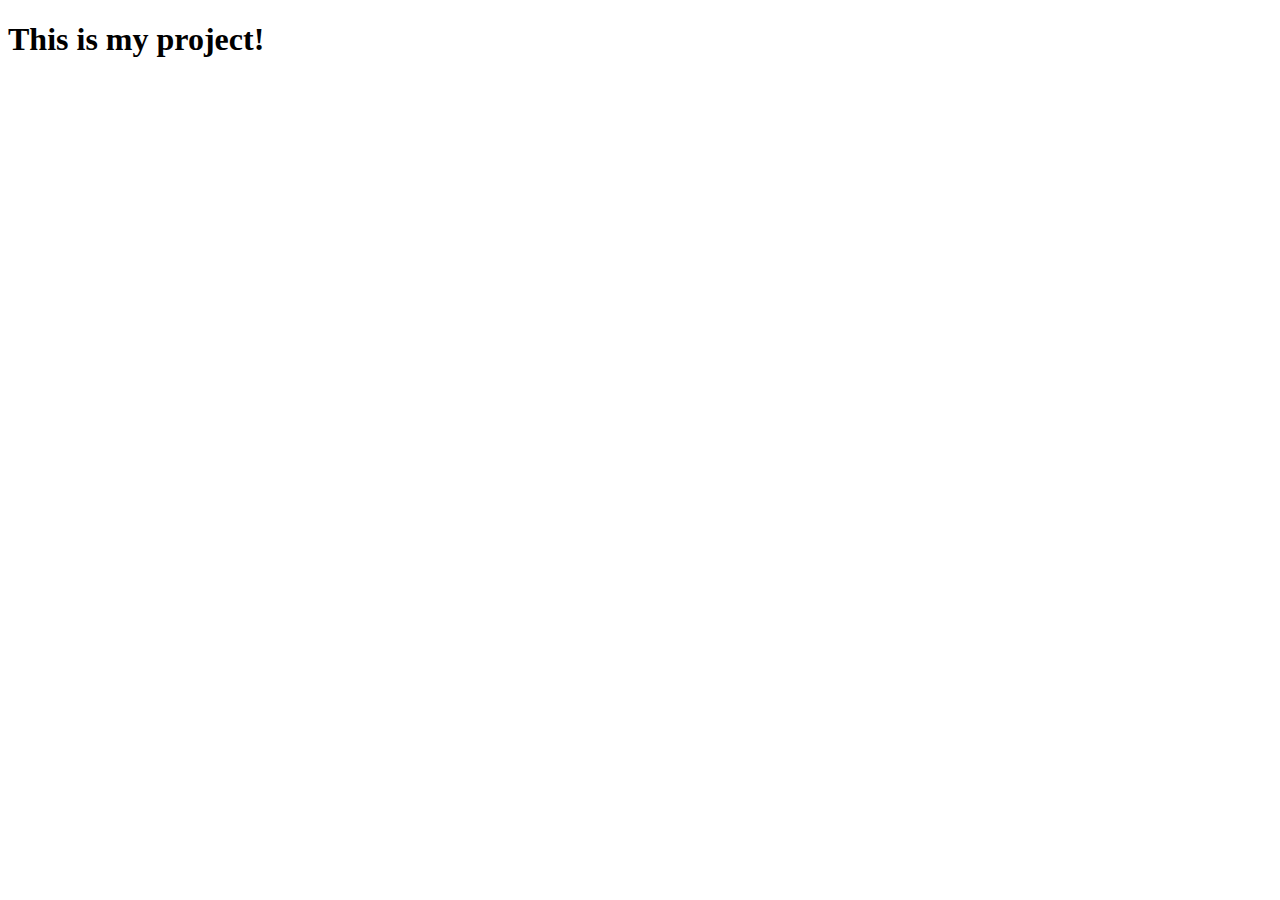
<file: index.html>
<!doctype HTML>
<html lang="en">
  <head>
    <meta charset="utf-8">
    <title>My JavaScripting Master's Student Project</title>
  </head>
  <body>
    <h1>This is my project!</h1>
    <script src="script.js"></script>
  </body>
</html>
</file>
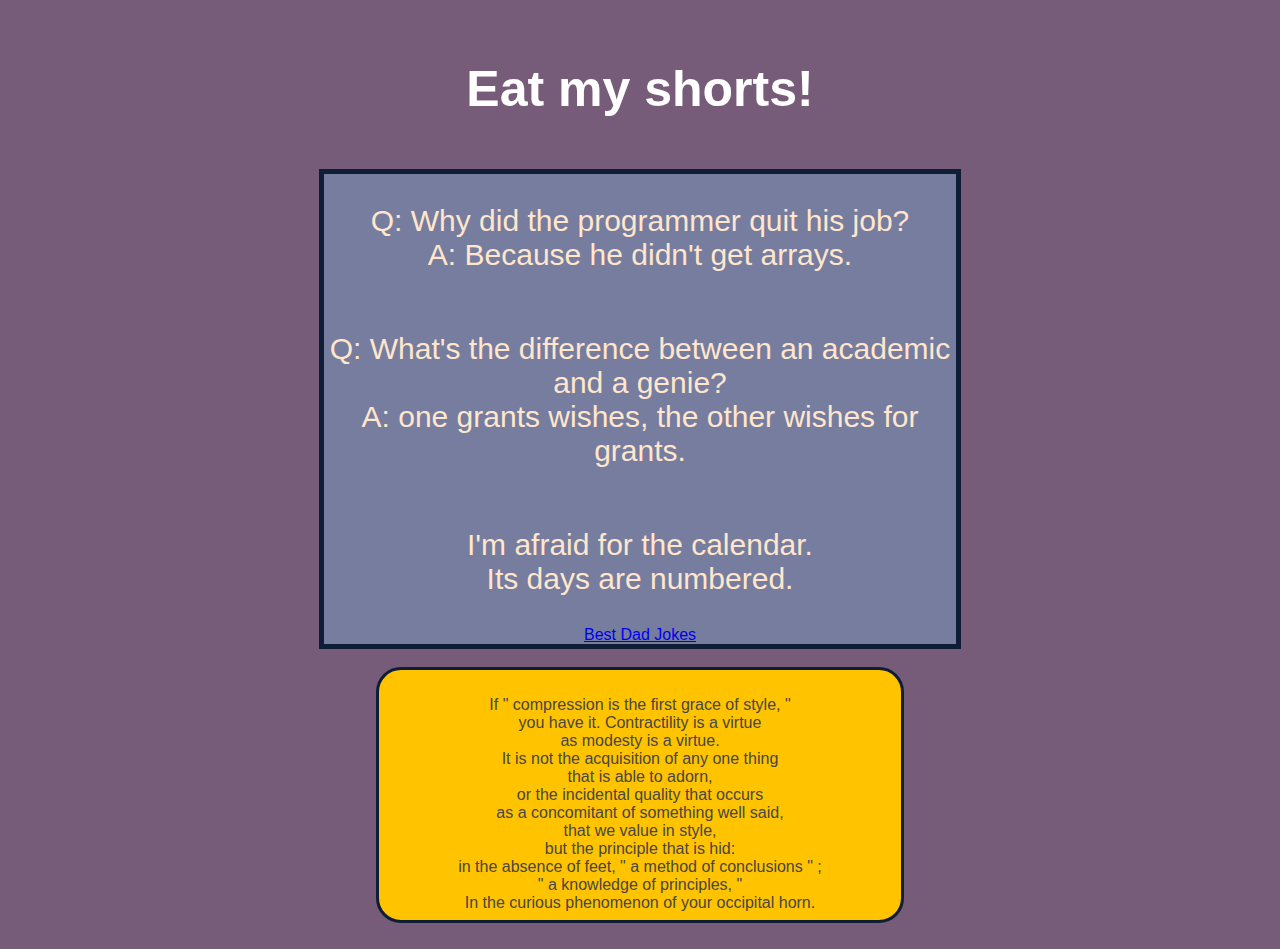
<file: project/index.html>
<!doctype HTML>
<html lang="en">
  <head>
    <meta charset="utf-8">
    <link rel="stylesheet" href="styles.css">
    <title>My JavaScripting Master's Student Project</title>
  </head>
  <body>
    <div class="formatText">
      <h1>Eat my shorts!</h1>
        <section id="joke">
          <p>Q: Why did the programmer quit his job?
          A: Because he didn't get arrays.</p>
          <p>Q: What's the difference between an academic and a genie?
            A: one grants wishes, the other wishes for grants.</p>
          <p>I'm afraid for the calendar. 
            Its days are numbered.</p>
          <a href="https://www.countryliving.com/life/a27452412/best-dad-jokes/">Best Dad Jokes</a>
        </section>
        <section id="poem">
          If " compression is the first grace of style, "
          you have it. Contractility is a virtue
          as modesty is a virtue.
          It is not the acquisition of any one thing
          that is able to adorn,
          or the incidental quality that occurs
          as a concomitant of something well said,
          that we value in style,
          but the principle that is hid:
          in the absence of feet, " a method of conclusions " ;
          " a knowledge of principles, "
          In the curious phenomenon of your occipital horn.
        </section>
      </div>
    <script src="script.js"></script>
  </body>
</html>
</file>
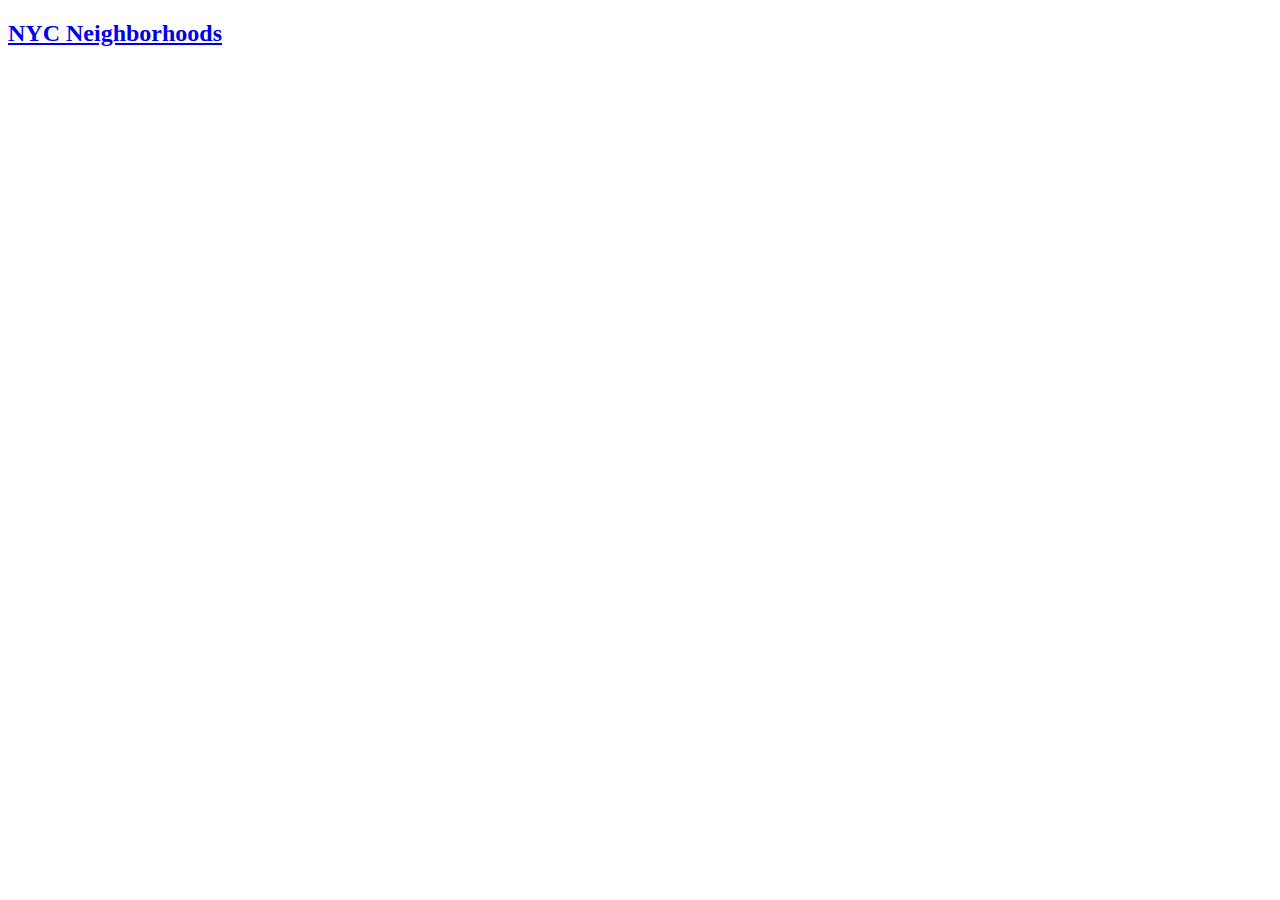
<file: project/chapter_12/index.html>
<!DOCTYPE html>
<html lang="en">
<head>
    <meta charset="UTF-8">
    <meta http-equiv="X-UA-Compatible" content="IE=edge">
    <meta name="viewport" content="width=<device-width>, initial-scale=1.0">
    <title>Document</title>
</head>
<body>
    <h2><a href="nyc-data.html">NYC Neighborhoods</a></h2>
</body>
</html>
</file>
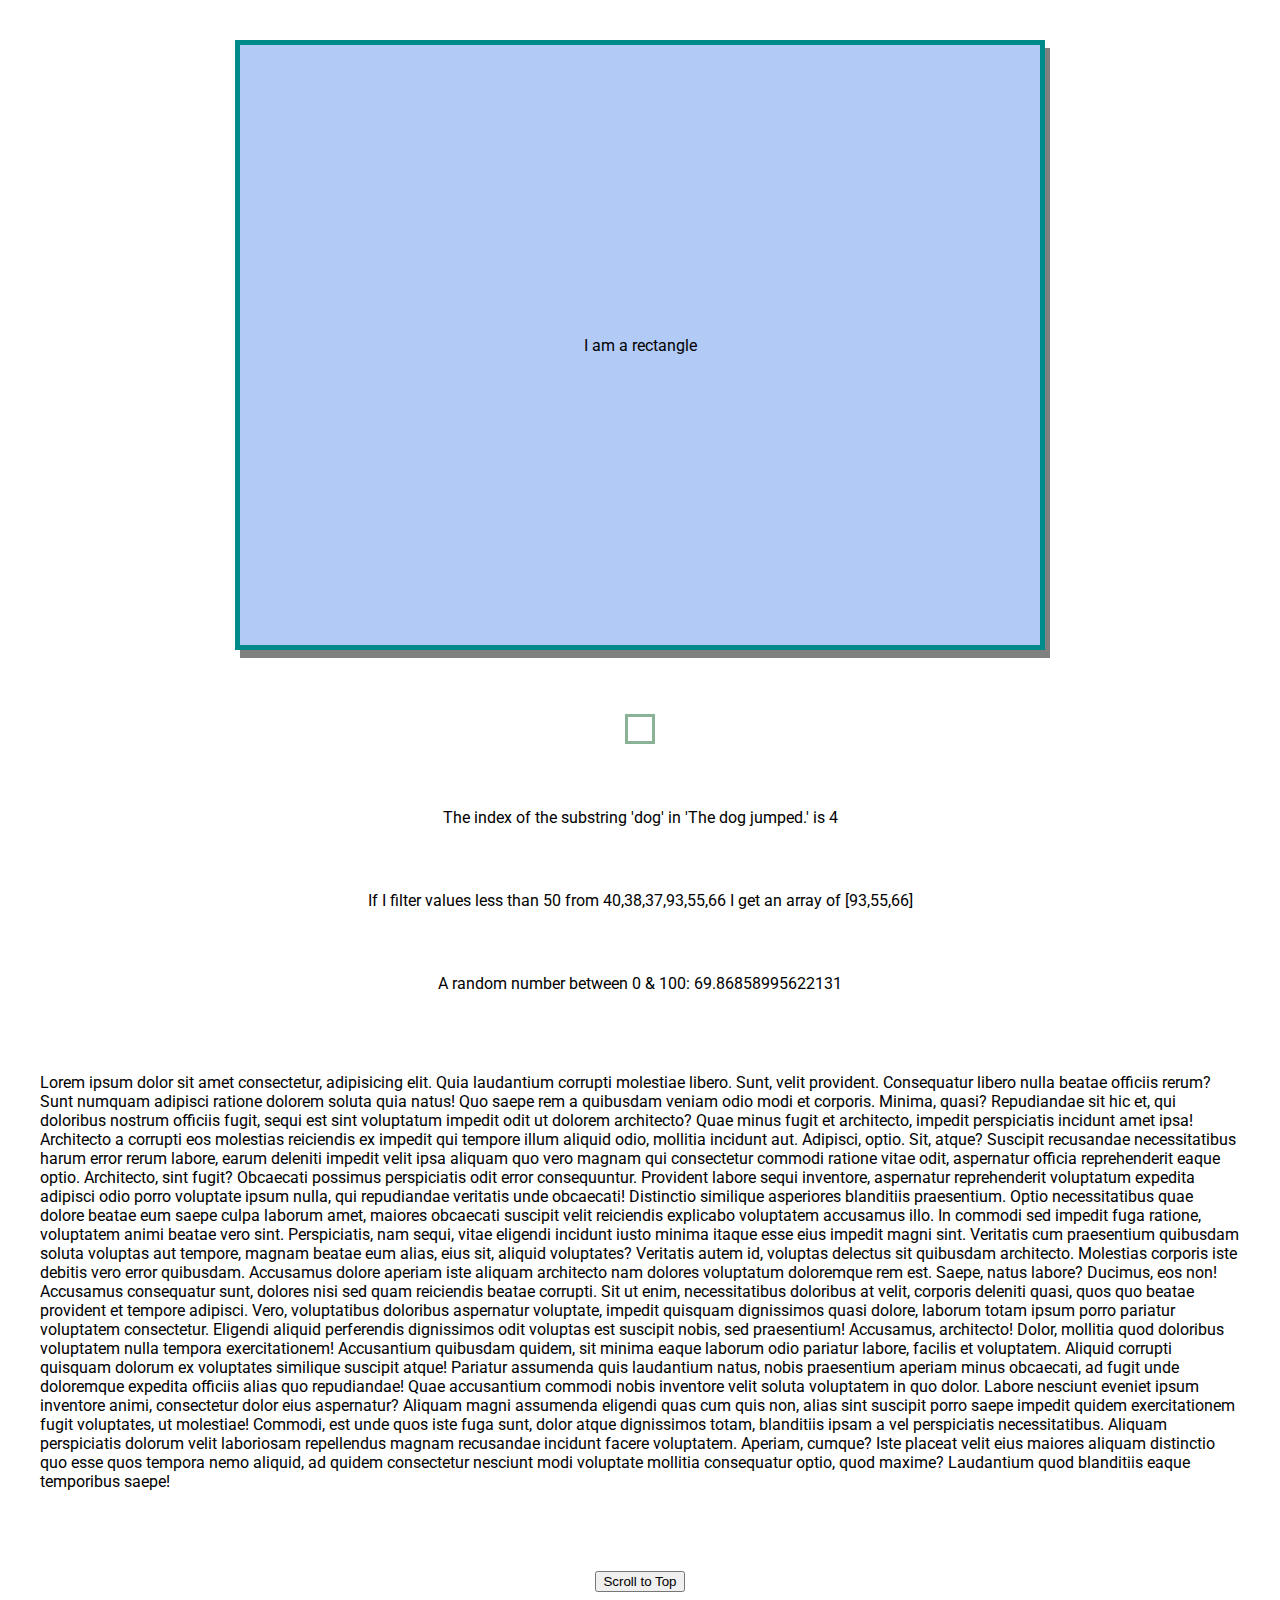
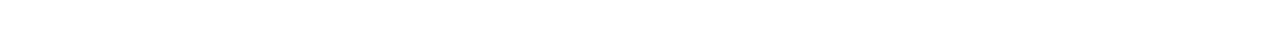
<file: project/chapter_13/index.html>
<!DOCTYPE html>
<html lang="en">
<head>
    <meta charset="UTF-8">
    <meta http-equiv="X-UA-Compatible" content="IE=edge">
    <meta name="viewport" content="width=device-width, initial-scale=1.0">
    <title>Rectangle Project</title>
    <link rel="stylesheet" href="style.css">
    <link rel="preconnect" href="https://fonts.googleapis.com">
<link rel="preconnect" href="https://fonts.gstatic.com" crossorigin>
<link href="https://fonts.googleapis.com/css2?family=Roboto&display=swap" rel="stylesheet">
</head>
<body>
    <div class="container">
        <div class="rectangle">
            <p>I am a rectangle</p>
        </div>
    </div>
    <div class="container">
        <div id="enter-counter"></div>
    </div>
    <div class="container">
        <div id="dog-sentence"></div>
    </div>
    <div class="container">
        <div id="filtered-array"></div>
    </div>
    <div class="container">
        <div id="random-num"></div>
    </div>
    <div class="container">
        <div id="lorem">
            <p>Lorem ipsum dolor sit amet consectetur, adipisicing elit. Quia laudantium corrupti molestiae libero. Sunt, velit provident. Consequatur libero nulla beatae officiis rerum? Sunt numquam adipisci ratione dolorem soluta quia natus!
            Quo saepe rem a quibusdam veniam odio modi et corporis. Minima, quasi? Repudiandae sit hic et, qui doloribus nostrum officiis fugit, sequi est sint voluptatum impedit odit ut dolorem architecto?
            Quae minus fugit et architecto, impedit perspiciatis incidunt amet ipsa! Architecto a corrupti eos molestias reiciendis ex impedit qui tempore illum aliquid odio, mollitia incidunt aut. Adipisci, optio. Sit, atque?
            Suscipit recusandae necessitatibus harum error rerum labore, earum deleniti impedit velit ipsa aliquam quo vero magnam qui consectetur commodi ratione vitae odit, aspernatur officia reprehenderit eaque optio. Architecto, sint fugit?
            Obcaecati possimus perspiciatis odit error consequuntur. Provident labore sequi inventore, aspernatur reprehenderit voluptatum expedita adipisci odio porro voluptate ipsum nulla, qui repudiandae veritatis unde obcaecati! Distinctio similique asperiores blanditiis praesentium.
            Optio necessitatibus quae dolore beatae eum saepe culpa laborum amet, maiores obcaecati suscipit velit reiciendis explicabo voluptatem accusamus illo. In commodi sed impedit fuga ratione, voluptatem animi beatae vero sint.
            Perspiciatis, nam sequi, vitae eligendi incidunt iusto minima itaque esse eius impedit magni sint. Veritatis cum praesentium quibusdam soluta voluptas aut tempore, magnam beatae eum alias, eius sit, aliquid voluptates?
            Veritatis autem id, voluptas delectus sit quibusdam architecto. Molestias corporis iste debitis vero error quibusdam. Accusamus dolore aperiam iste aliquam architecto nam dolores voluptatum doloremque rem est. Saepe, natus labore?
            Ducimus, eos non! Accusamus consequatur sunt, dolores nisi sed quam reiciendis beatae corrupti. Sit ut enim, necessitatibus doloribus at velit, corporis deleniti quasi, quos quo beatae provident et tempore adipisci.
            Vero, voluptatibus doloribus aspernatur voluptate, impedit quisquam dignissimos quasi dolore, laborum totam ipsum porro pariatur voluptatem consectetur. Eligendi aliquid perferendis dignissimos odit voluptas est suscipit nobis, sed praesentium! Accusamus, architecto!
            Dolor, mollitia quod doloribus voluptatem nulla tempora exercitationem! Accusantium quibusdam quidem, sit minima eaque laborum odio pariatur labore, facilis et voluptatem. Aliquid corrupti quisquam dolorum ex voluptates similique suscipit atque!
            Pariatur assumenda quis laudantium natus, nobis praesentium aperiam minus obcaecati, ad fugit unde doloremque expedita officiis alias quo repudiandae! Quae accusantium commodi nobis inventore velit soluta voluptatem in quo dolor.
            Labore nesciunt eveniet ipsum inventore animi, consectetur dolor eius aspernatur? Aliquam magni assumenda eligendi quas cum quis non, alias sint suscipit porro saepe impedit quidem exercitationem fugit voluptates, ut molestiae!
            Commodi, est unde quos iste fuga sunt, dolor atque dignissimos totam, blanditiis ipsam a vel perspiciatis necessitatibus. Aliquam perspiciatis dolorum velit laboriosam repellendus magnam recusandae incidunt facere voluptatem. Aperiam, cumque?
            Iste placeat velit eius maiores aliquam distinctio quo esse quos tempora nemo aliquid, ad quidem consectetur nesciunt modi voluptate mollitia consequatur optio, quod maxime? Laudantium quod blanditiis eaque temporibus saepe!
            </p>    
        </div>
    </div>
    <div class="container">
        <button id="scroll-to-top">Scroll to Top</button>
    </div>
    </div>
    <script src="https://code.jquery.com/jquery-3.6.1.min.js"></script>
    <script src="script.js"></script>
</body>
</html>
</file>
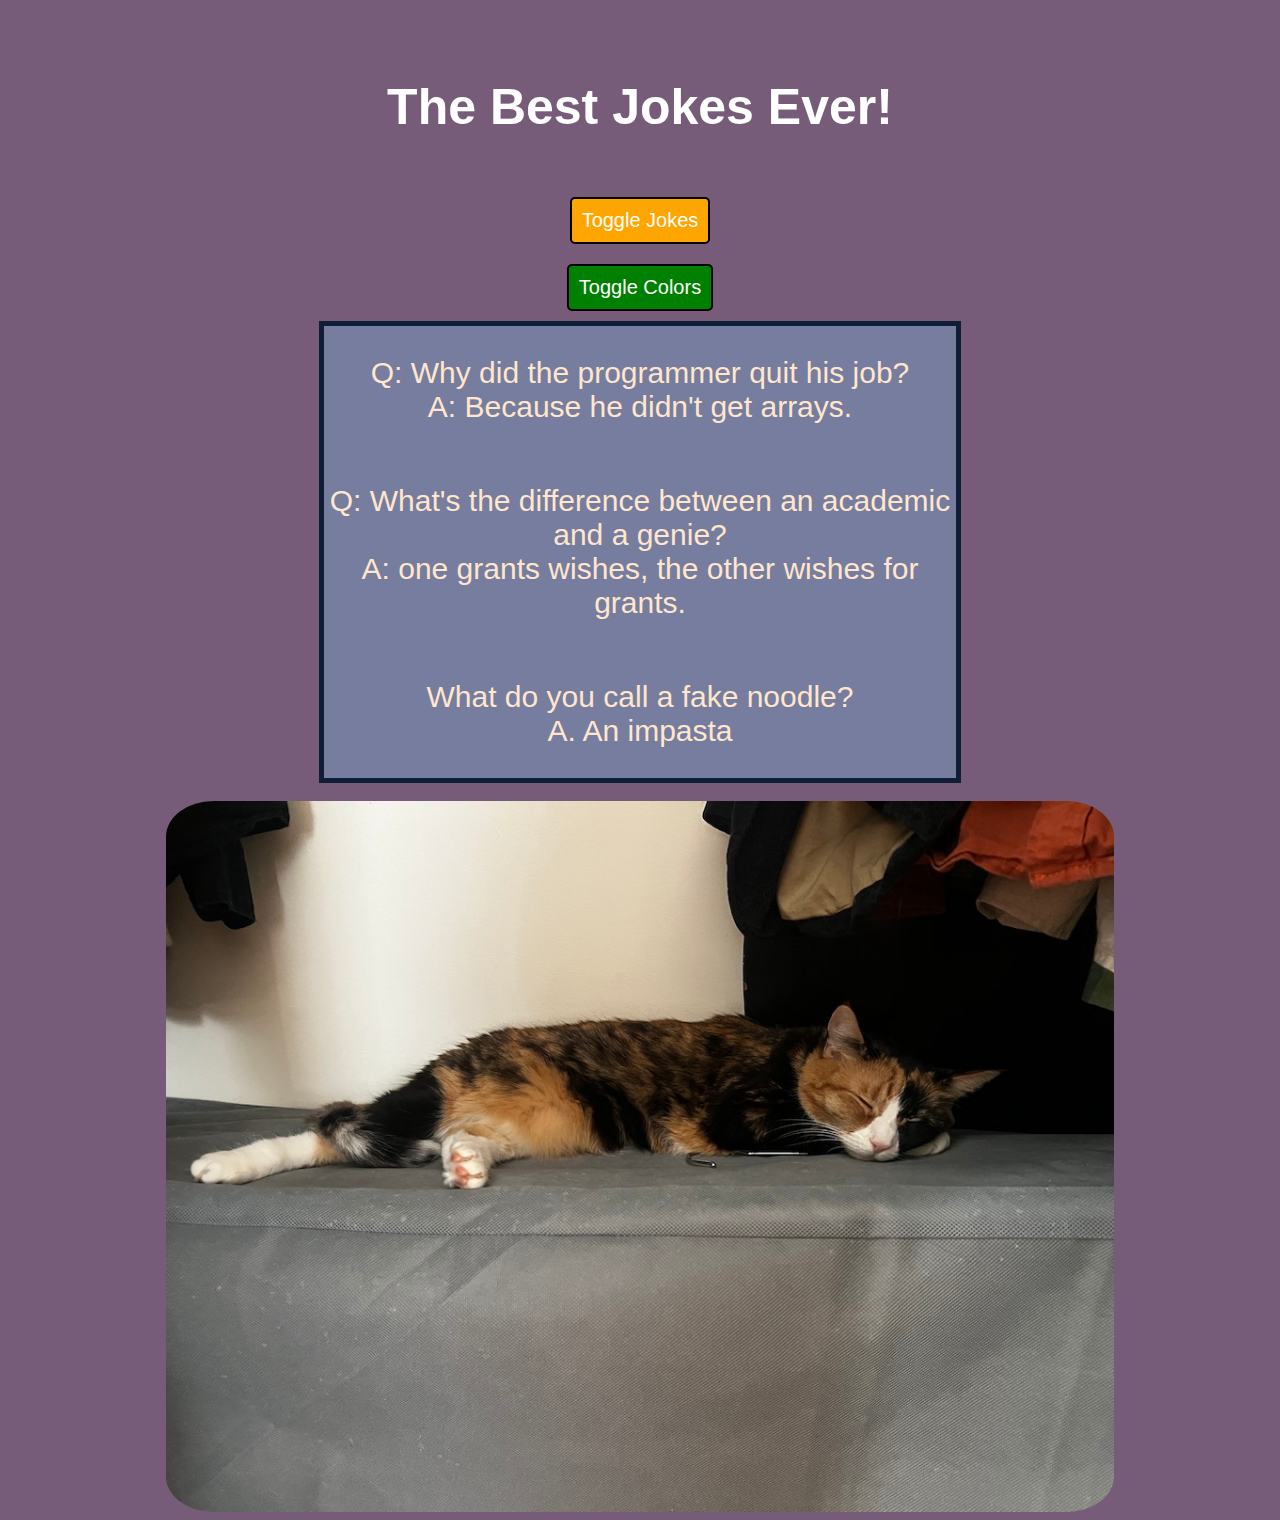
<file: project/chapter_9/index.html>
<!doctype HTML>
<html lang="en">
  <head>
    <meta charset="utf-8">
    <link rel="stylesheet" href="styles.css">
    <title>My JavaScripting Master's Student Project</title>
  </head>
  <body>
    <div class="formatText">
      <h1 id="noShow">Eat my shorts!</h1>
      <h1>Bad jokes galore!</h1>
      <button id="toggleJokes">Toggle Jokes</button>
      <button id="toggleColors">Toggle Colors</button>
        <section id="joke">
          <p>Q: Why did the programmer quit his job?
          A: Because he didn't get arrays.</p>
          <p>Q: What's the difference between an academic and a genie?
            A: one grants wishes, the other wishes for grants.</p>
        </section>
      </div>
      <section id="catPhoto">
        <img src="images/zazie_dans_le_metro.jpeg" alt="Zazie dans le metro">
      </section>
    <script src="https://code.jquery.com/jquery-3.6.0.min.js"></script>  
    <script src="script.js"></script>
  </body>
</html>
</file>
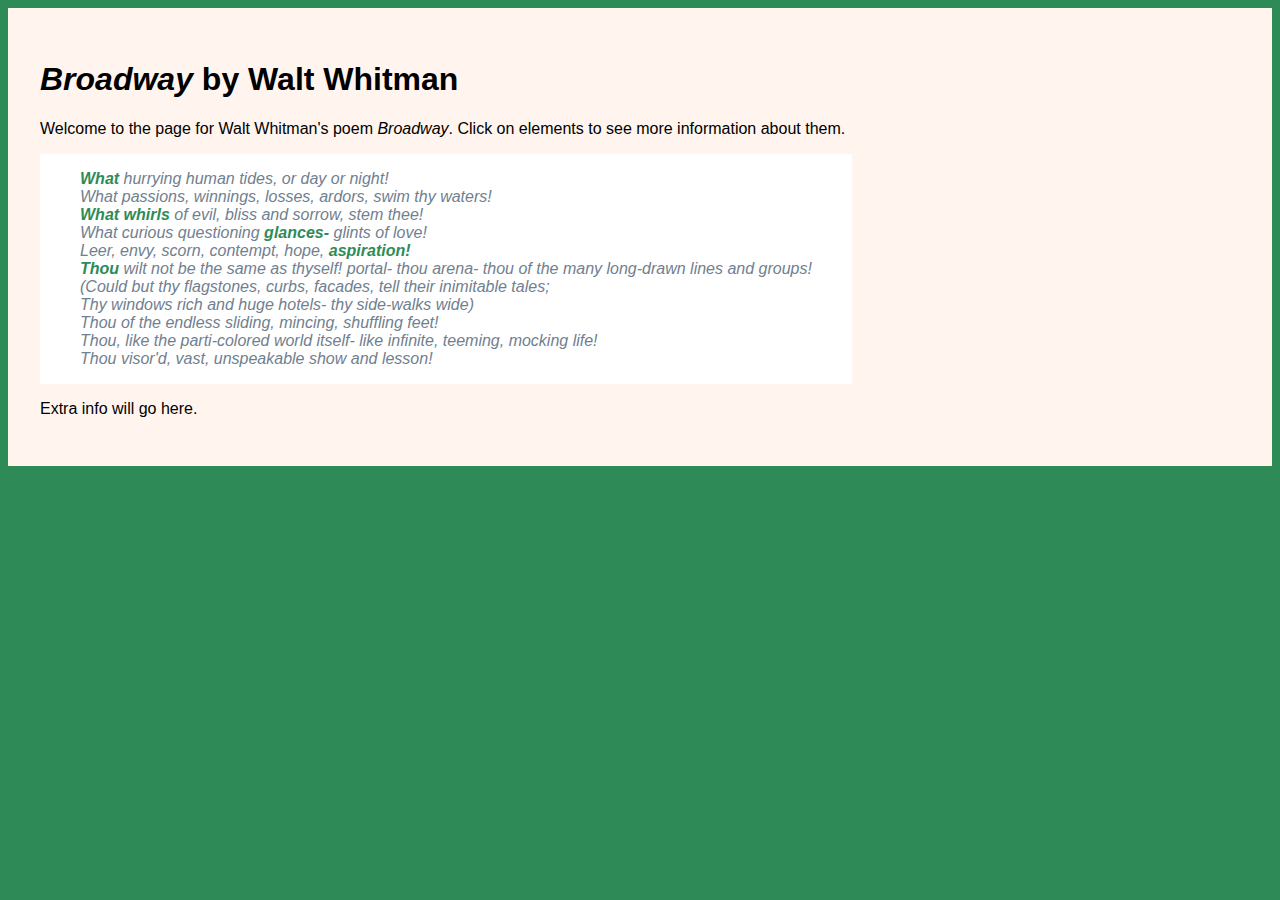
<file: project/chapter_10/poem.html>
<!doctype html>
<html lang="en">
    <head>
        <meta charset="utf-8">
        <title>Walt Whitman's Broadway</title>
        <link rel="stylesheet" href="poem.css">
    </head>
    <body>
        <div class="container">
            <h1><em>Broadway</em> by Walt Whitman</h1>
            <div id="intro">
                <p>Welcome to the page for Walt Whitman's poem <em>Broadway</em>. 
                Click on elements to see more information about them.</p>
            </div>
            <div id="poem">
            </div>
            <div id="info">
            </div>
        </div>
        <script src="https://code.jquery.com/jquery-3.6.0.min.js"></script>
        <script src="poem.js"></script>
    </body>
</html>
</file>
<file: project/styles.css>
body {
    background-color: rgb(118, 92, 120);
}

h1 {
    font-size: 50px;
    font-weight: bold;

}

p {
    font-size: 30px;
}

.formatText {
    color: rgb(255, 255, 255);
    text-align: center;
    font-family: 'Roboto', sans-serif;
    white-space: pre-line;
}

#joke {
    border: 5px solid rgb(16, 29, 55);
    background-color:  rgb(118, 125, 158);
    display: flex;
    flex-direction: column;
    justify-content: column;
    align-items: center;
    width: 50%;
    margin: 0 auto;
    color: rgb(255, 230, 204)
}

#poem {
    border: 3px solid rgb(16, 29, 55);
    background-color: rgb(255, 195, 0); 
    border-radius: 25px;
    display: flex;
    flex-direction: column;
    justify-content: column;
    align-items: center;
    width: 40%;
    margin: 0 auto;
    color: rgb(72, 70, 70);
    padding: 0.5em;
}
</file>
<file: project/chapter_13/style.css>
body {
    font-family: 'Roboto', sans-serif;
}
.container {
    display: flex;
    align-items: center;
    justify-content: center;
    padding: 2em;
}

.rectangle {
    height: 600px;
    width: 800px;
    background-color: rgba(100, 149, 237, .5);
    border: solid;
    border-color: darkcyan;
    border-width: thick;
    display: flex;
    justify-content: center;
    align-items: center;
    box-shadow: 5px 8px gray;
}

#lorem-container {
    display: block;
}

#enter-counter {
    border: solid;
    border-color: rgba(20, 102, 45, 0.5);
    justify-content: center;
    align-items: center;
    padding: .75em;
    max-width: 700px;
}
</file>
<file: project/chapter_9/styles.css>
body {
    background-color: rgb(118, 92, 120);
}

h1 {
    font-size: 50px;
    font-weight: bold;

}

p {
    font-size: 30px;
}

img {
    border-radius: 5%;
    display: flex;
    flex-direction: column;
    justify-content: column;
    align-items: center;
    width: 75%;
    margin: 0 auto;
}

.formatText {
    color: rgb(255, 255, 255);
    text-align: center;
    font-family: 'Roboto', sans-serif;
    white-space: pre-line;
}

#joke {
    border: 5px solid rgb(16, 29, 55);
    background-color:  rgb(118, 125, 158);
    display: flex;
    flex-direction: column;
    justify-content: column;
    align-items: center;
    width: 50%;
    margin: 0 auto;
    color: rgb(255, 230, 204);
}

#toggleColors {
    background-color: green;
    color: white;
    font-size: 20px;
    padding: 10px;
    border-radius: 5px;
    border: 2px solid black;
    margin: 10px;
}
</file>
<file: project/chapter_10/poem.css>
body {
    background-color: seagreen;
    font-family: 'Roboto', sans-serif;
}

a {
    color: seagreen;
    font-weight: 600;
}

a:link {
    text-decoration: none;
}

a:visited {
    text-decoration: none;
}

a:hover {
    text-decoration: underline dotted;
}

a:active {
    text-decoration: none; 
}

.container {
    background-color: seashell;
    padding: 2em;
}

#poem {
    font-style: oblique;
    color: slategray;
    background-color: white;
    display: inline-block
}
</file>
